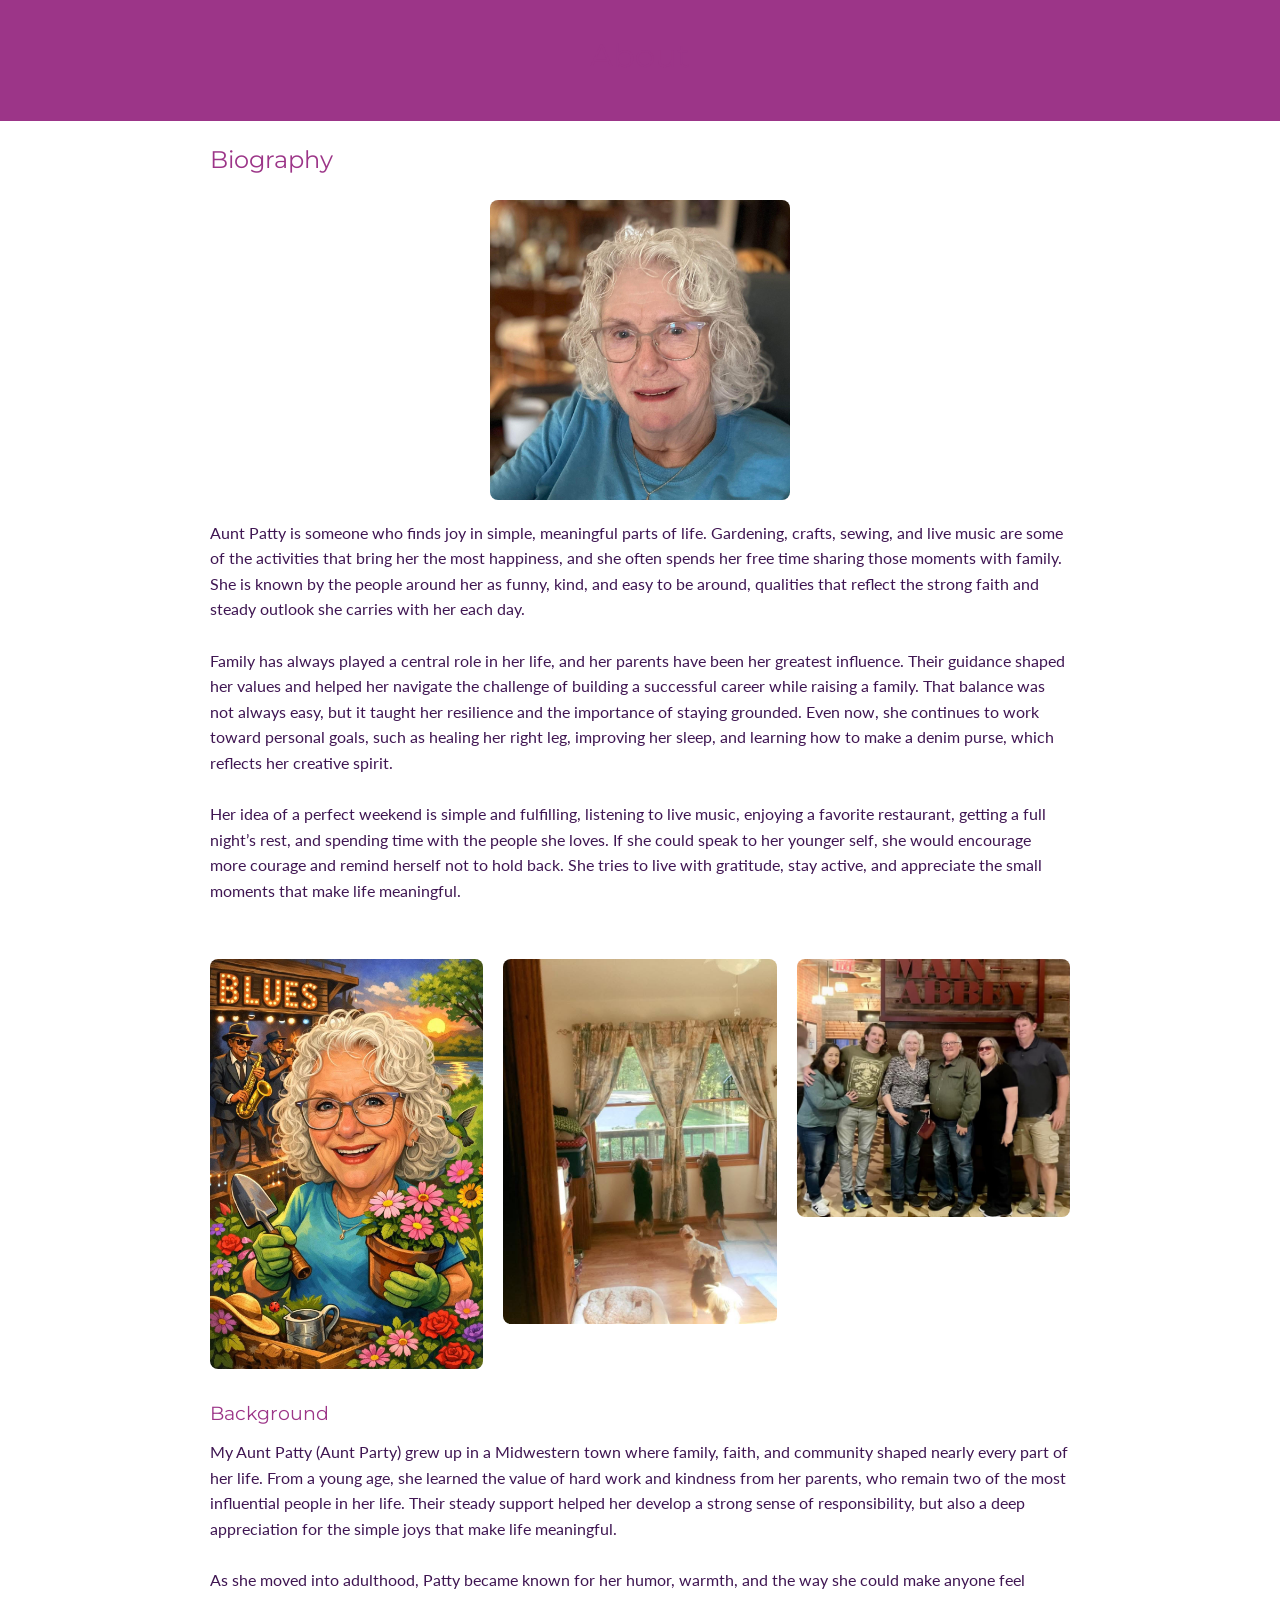
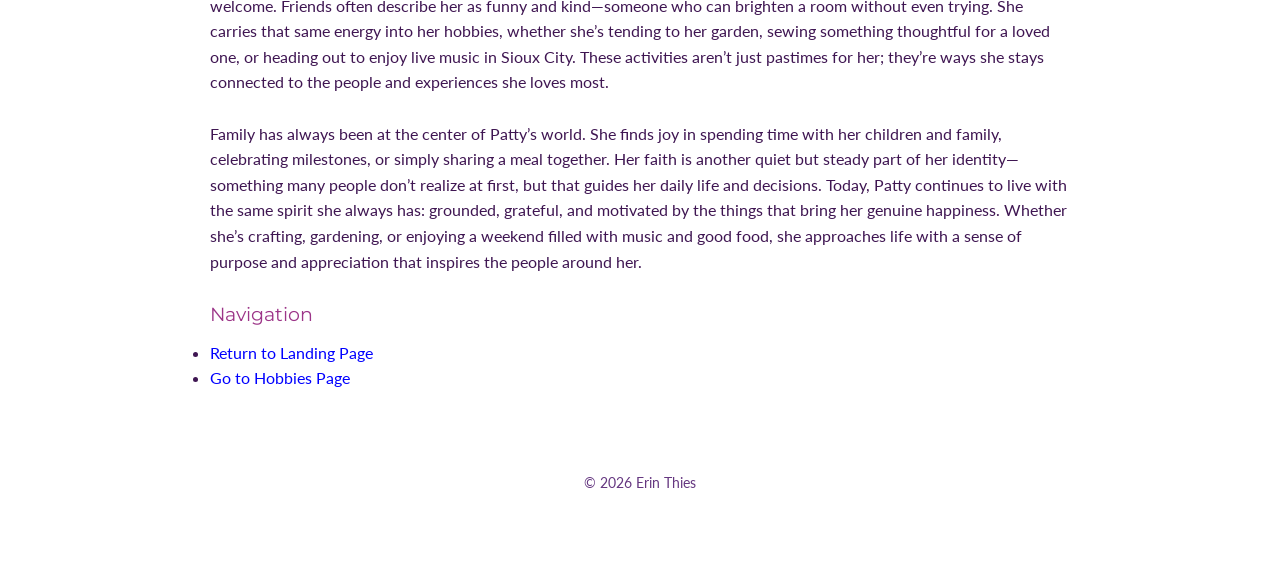
<file: about.html>
<!DOCTYPE html>
<html lang="en">
<head>
    <meta charset="UTF-8">
    <title>bioSite | About</title>
    <link rel="stylesheet" href="styles.css?v=2">
</head>
<body>

<header>
    <h1>About</h1>
</header>

<div id="container">
    <h2>Biography</h2>
<img src="images/pat.jpg" alt="Portrait of Aunt Party" class="about-photo">
    <p>Aunt Patty is someone who finds joy in simple, meaningful parts of life. Gardening, crafts, sewing, and live music are some of the activities that bring her the most happiness, and she often spends her free time sharing those moments with family. She is known by the people around her as funny, kind, and easy to be around, qualities that reflect the strong faith and steady outlook she carries with her each day.<br><br>
Family has always played a central role in her life, and her parents have been her greatest influence. Their guidance shaped her values and helped her navigate the challenge of building a successful career while raising a family. That balance was not always easy, but it taught her resilience and the importance of staying grounded. Even now, she continues to work toward personal goals, such as healing her right leg, improving her sleep, and learning how to make a denim purse, which reflects her creative spirit.<br><br>
Her idea of a perfect weekend is simple and fulfilling, listening to live music, enjoying a favorite restaurant, getting a full night’s rest, and spending time with the people she loves. If she could speak to her younger self, she would encourage more courage and remind herself not to hold back. She tries to live with gratitude, stay active, and appreciate the small moments that make life meaningful.</p><br>
<div class="bio-image-row">
    <img src="images/AIPat.jpg" alt="Aunt Patty smiling">
    <img src="images/dogs.jpg" alt="Granddogs">
    <img src="images/family.jpg" alt="Family">
</div>

    <h3>Background</h3>
    <p>My Aunt Patty (Aunt Party) grew up in a Midwestern town where family, faith, and community shaped nearly every part of her life. From a young age, she learned the value of hard work and kindness from her parents, who remain two of the most influential people in her life. Their steady support helped her develop a strong sense of responsibility, but also a deep appreciation for the simple joys that make life meaningful.<br><br>
As she moved into adulthood, Patty became known for her humor, warmth, and the way she could make anyone feel welcome. Friends often describe her as funny and kind—someone who can brighten a room without even trying. She carries that same energy into her hobbies, whether she’s tending to her garden, sewing something thoughtful for a loved one, or heading out to enjoy live music in Sioux City. These activities aren’t just pastimes for her; they’re ways she stays connected to the people and experiences she loves most.<br><br>
Family has always been at the center of Patty’s world. She finds joy in spending time with her children and family, celebrating milestones, or simply sharing a meal together. Her faith is another quiet but steady part of her identity—something many people don’t realize at first, but that guides her daily life and decisions.
Today, Patty continues to live with the same spirit she always has: grounded, grateful, and motivated by the things that bring her genuine happiness. Whether she’s crafting, gardening, or enjoying a weekend filled with music and good food, she approaches life with a sense of purpose and appreciation that inspires the people around her.
</p>
<br>
    <h3>Navigation</h3>
    <ul>
        <li><a href="index.html">Return to Landing Page</a></li>
        <li><a href="hobbies.html">Go to Hobbies Page</a></li>
    </ul>
</div>

<footer>
    <p>&copy; 2026 Erin Thies</p>
</footer>

</body>
</html>
</file>
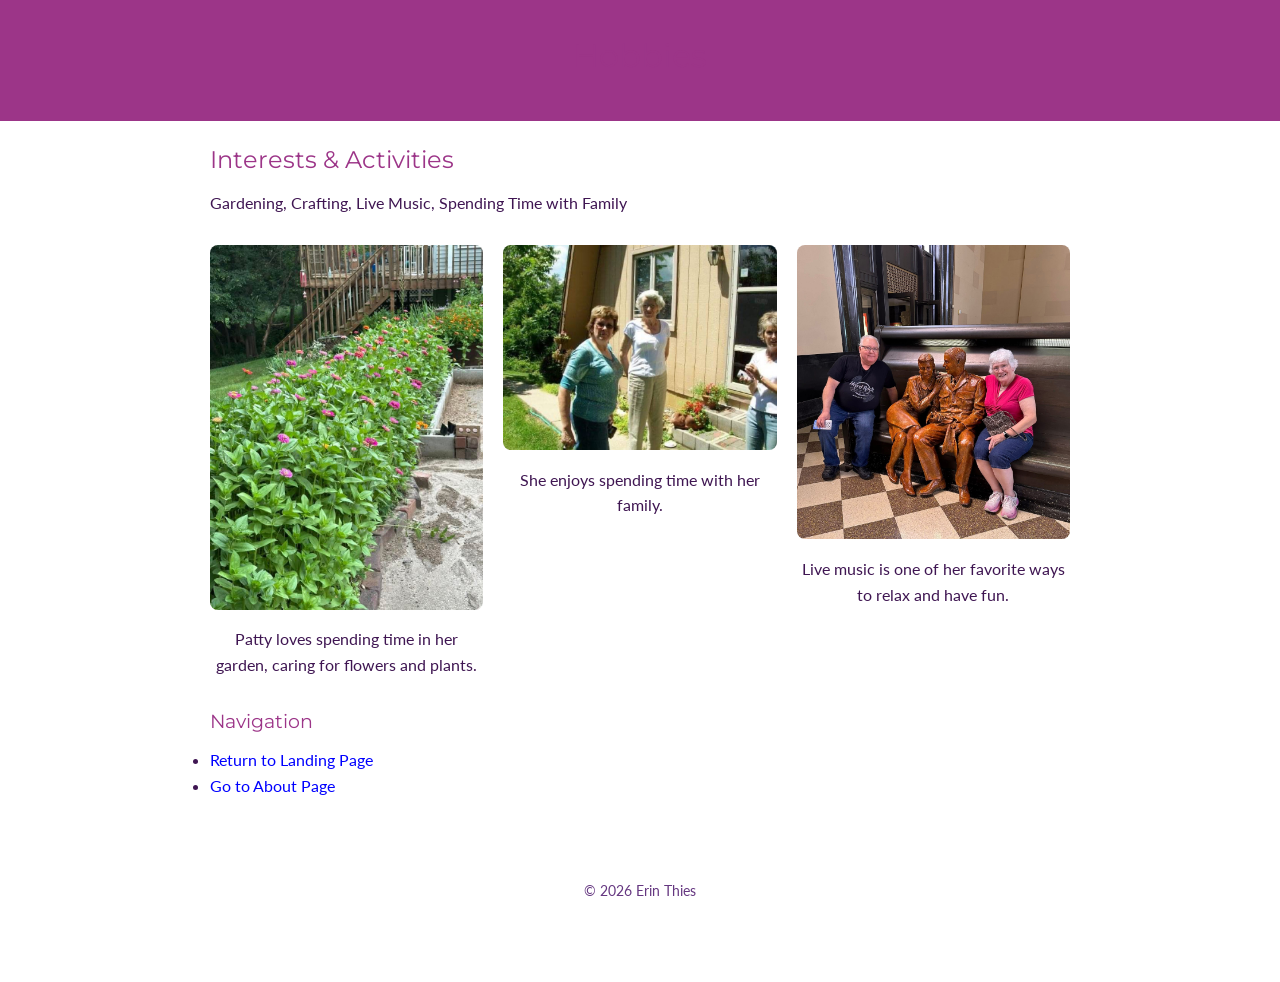
<file: hobbies.html>
<!DOCTYPE html>
<html lang="en">
<head>
    <meta charset="UTF-8">
    <title>bioSite | Hobbies</title>
    <link rel="stylesheet" href="styles.css">
</head>
<body>

<header>
    <h1>Hobbies</h1>
</header>

<div id="container">
    <h2>Interests & Activities</h2>
    <p>Gardening, Crafting, Live Music, Spending Time with Family</p>
<div class="hobby-grid">
    <div class="hobby-card">
        <img src="images/zinnias.jpg" alt="Gardening">
        <p>Patty loves spending time in her garden, caring for flowers and plants.</p>
    </div>

    <div class="hobby-card">
        <img src="images/grammiepat.jpg" alt="Mom">
        <p>She enjoys spending time with her family.</p>
    </div>

    <div class="hobby-card">
        <img src="images/patmark2.jpg" alt="Live Music Venue">
        <p>Live music is one of her favorite ways to relax and have fun.</p>
    </div>
</div>

    <h3>Navigation</h3>
    <ul>
        <li><a href="index.html">Return to Landing Page</a></li>
        <li><a href="about.html">Go to About Page</a></li>
    </ul>
</div>

<footer>
    <p>&copy; 2026 Erin Thies</p>
</footer>

</body>
</html>
</file>
<file: styles.css>
/* ============================
   bioSite Global Styles
   Based on Style Guide
   ============================ */

/* Google Fonts */
@import url('https://fonts.googleapis.com/css2?family=Lato:wght@300;400;700&family=Montserrat:wght@300;400;700&display=swap');

/* Root Color Variables */
:root {
    --primary: #9C3588;
    --secondary: #653780;
    --accent: #e53f71;
    --light-bg: #f89f5b;
    --dark-text: #3f1652;
}

/* Global Reset */
* {
    margin: 0;
    padding: 0;
    box-sizing: border-box;
}

/* Typography */
body {
    font-family: 'Lato', sans-serif;
    color: var(--dark-text);
    background-color: #fff;
    line-height: 1.6;
    padding-bottom: 60px;
}

h1, h2, h3 {
    font-family: 'Montserrat', sans-serif;
    font-weight: 400;
    color: var(--primary);
    margin-bottom: 10px;
}

/* Links */
a {
    color: blue;
    text-decoration: none;
}

a:hover {
    text-decoration: underline;
}

/* ============================
   Layout Containers
   ============================ */

header {
    background-color: var(--primary);
    color: white;
    padding: 30px;
    text-align: center;
}

#container {
  max-width: 900px;
  margin: 0 auto;
  padding: 20px;
}

/* Footer */
footer {
    text-align: center;
    padding: 20px;
    margin-top: 40px;
    color: var(--secondary);
    font-size: 0.9em;
}
.about-photo {
  width: 300px;       
  max-width: 100%;    
  height: auto;       
  border-radius: 8px; 
  display: block;
  margin: 20px auto; 
}
.bio-image-row {
  display: grid;
  grid-template-columns: repeat(3, 1fr);
  gap: 20px;
  margin: 30px 0;
  width: 100%;
}

.bio-image-row img {
  width: 100%;
  height: auto;
  border-radius: 8px;
}
.hobby-grid {
  display: grid;
  grid-template-columns: repeat(3, 1fr);
  gap: 20px;
  margin: 30px 0;
}

.hobby-card img {
  width: 100%;
  height: auto;
  border-radius: 8px;
}

.hobby-card p {
  text-align: center;
  margin-top: 10px;
}
.hero-image {
  width: 100%;
  max-height: 400px;
  object-fit: cover;
  border-radius: 8px;
  margin: 20px 0;
}

.accomplishment-row {
  display: grid;
  grid-template-columns: repeat(3, 1fr);
  gap: 20px;
  margin: 30px 0;
}

.accomplishment-row img {
  width: 100%;
  height: auto;
  border-radius: 8px;
}
</file>
